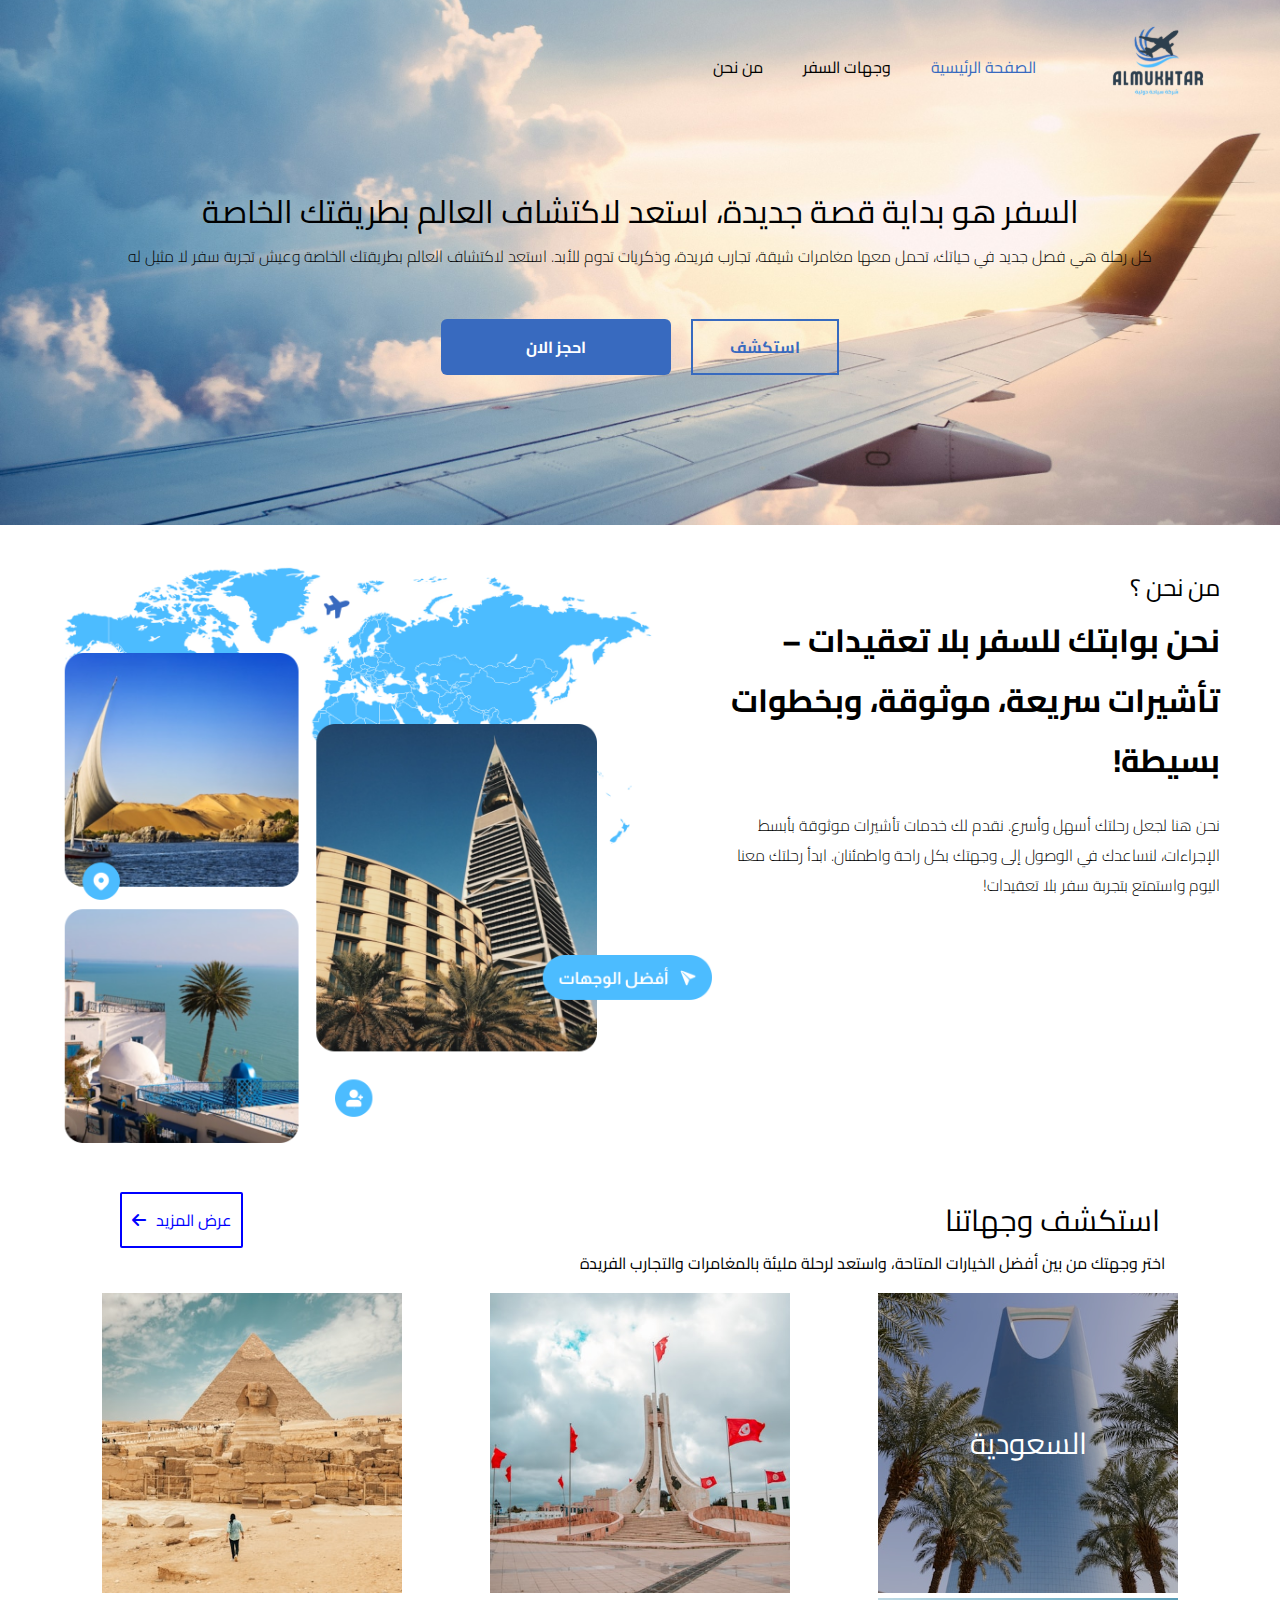
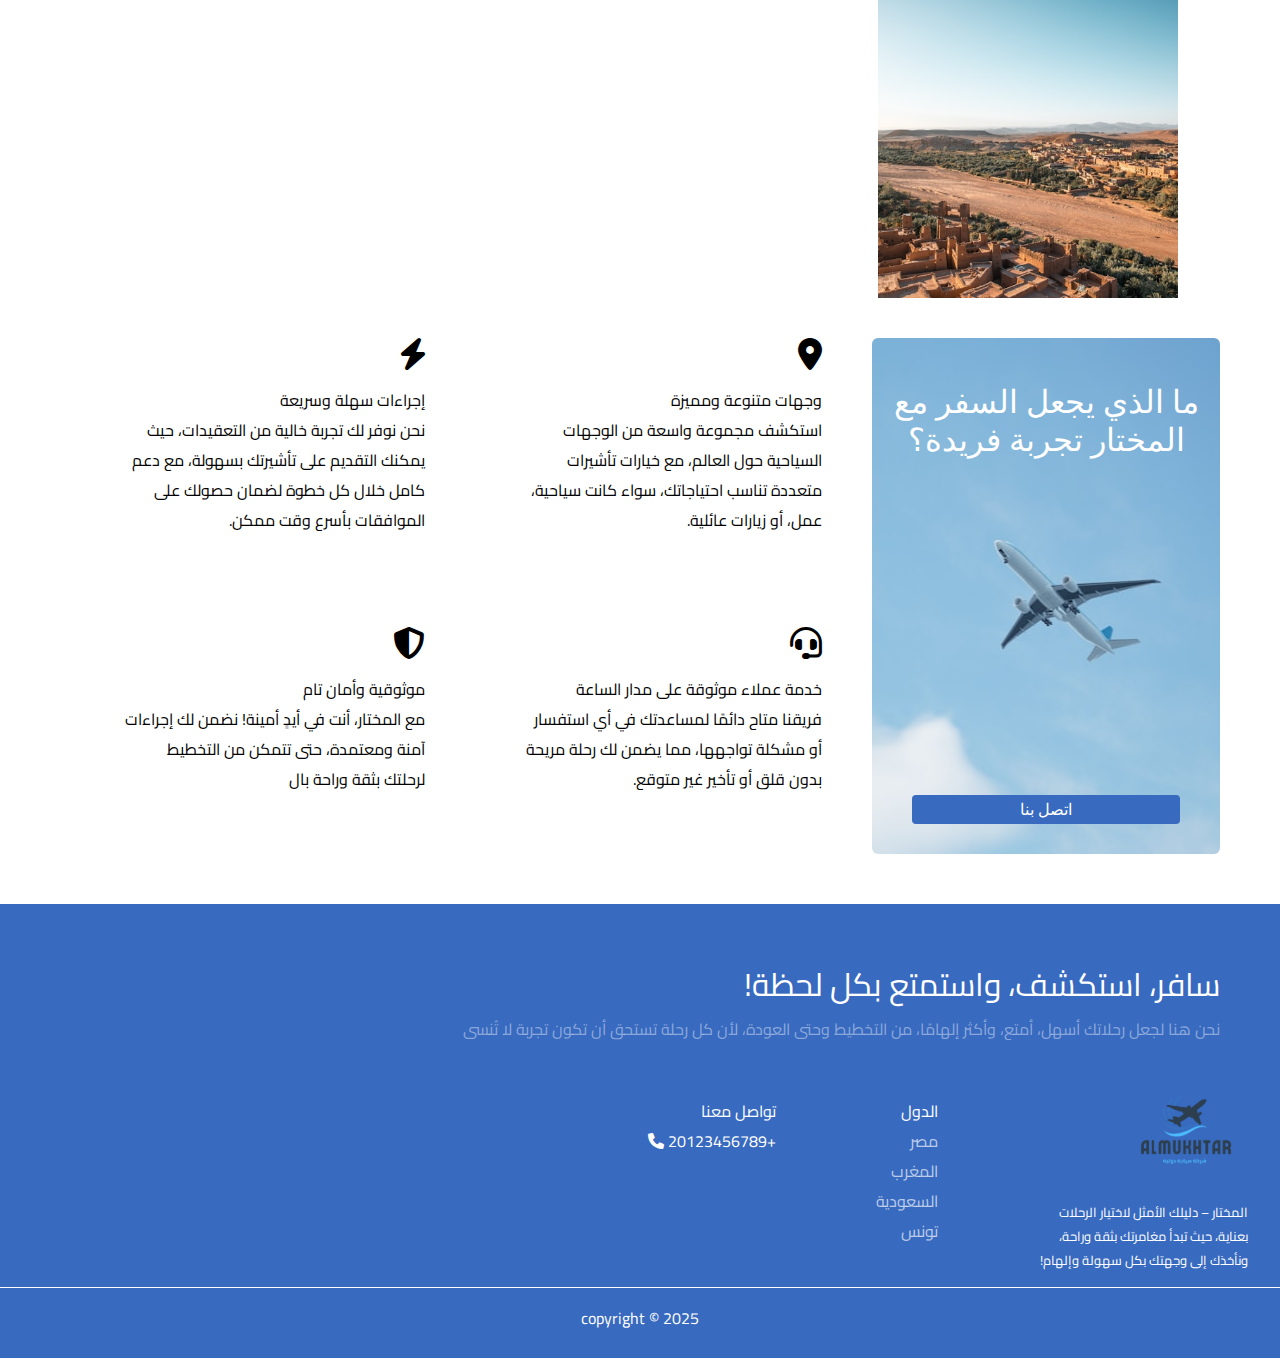
<file: index.html>
<!DOCTYPE html>
<html lang="en">
<head>
    <meta charset="UTF-8">
    <meta name="viewport" content="width=device-width, initial-scale=1.0">
    <!-- impart fontawsome from cdnsjs -->
    <link rel="stylesheet" href="https://cdnjs.cloudflare.com/ajax/libs/font-awesome/6.0.0-beta3/css/all.min.css">
    <!-- import jquery from cdnjs -->
    <script src="https://cdnjs.cloudflare.com/ajax/libs/jquery/3.6.0/jquery.min.js"></script>
    <link rel="stylesheet" href="style/style.css">
    <title>Almukhtar</title>
</head>
<body>
    <main>
      <section class="landing">
        <header style="direction: rtl;">
            <div class="logo">
            <img src="images/logo.svg" width="124px" height="124px" alt="logo image header">
            </div>
            <div class="bars-container"><button class="btn-bars"><i class="fas fa-bars"></i></button></div>
            <ul class="nav">
                <li><a class="active href="#">الصفحة الرئيسية</a></li>
                <li><a href="#viewus">وجهات السفر</a></li>
                <li><a href="#about">من نحن</a></li>
              
            </ul>
         </header>
         <div class="menu">
            <ul>
                <li><a href="#home" class="active">الصفحة الرئيسية</a></li>
                <li><a href="#destinations">وجهات السفر</a></li>

                <li><a href="#about">من نحن</a></li>
               
            </ul>
         </div>
         <div class="content">
            <h1>السفر هو بداية قصة جديدة، استعد لاكتشاف العالم بطريقتك الخاصة</h1>
            <p>كل رحلة هي فصل جديد في حياتك، تحمل معها مغامرات شيقة، تجارب فريدة، وذكريات تدوم للأبد. استعد لاكتشاف العالم بطريقتك الخاصة وعيش تجربة سفر لا مثيل له</p>
        </div>
        <div class="landing-buttons">
            <a href="#destinations" class="btn btn-explore">احجز الان</a>
            <a href="#viewus" class="btn btn-search">استكشف</a>
        </div>
      </section>
      <section class="section-part-2">
          <div class="image-container">
                <img src="images/explorer.png" alt="image explorer">
          </div>
          <div class="description-container">
            <p id="about">من نحن ؟</p>
            <p>نحن بوابتك للسفر بلا تعقيدات – تأشيرات سريعة، موثوقة، وبخطوات بسيطة!</p>
            <p>نحن هنا لجعل رحلتك أسهل وأسرع.
                نقدم لك خدمات تأشيرات موثوقة بأبسط الإجراءات،
                لنساعدك في الوصول إلى وجهتك بكل راحة واطمئنان.
                ابدأ رحلتك معنا اليوم واستمتع بتجربة سفر بلا تعقيدات!</p>
        </div>
      </section>
    <section class="section-part-3" style="direction: rtl;">
       <header>
        <p id="viewus">استكشف وجهاتنا</p>
        <a href="pages/country.html" class="btn btn-view-more">
            <div>عرض المزيد</div>
            <i class="fas fa-arrow-left"></i>
        </a>
       </header>
       <div class="description">
        <p>اختر وجهتك من بين أفضل الخيارات المتاحة، واستعد لرحلة مليئة بالمغامرات والتجارب الفريدة</p>
       </div>
       <div class="images-country-container">
          <div class="country">
            <div class="text-wrapper">
                <p class="text">السعودية</p>
            </div>
            <img src="images/country/sa.jpeg" alt="المملكه العربية السعودية">
          </div>
          <img src="images/country/bhren.jpeg" alt="تونس">
          <img src="images/country/eg.jpeg" alt="مصر">
          <img src="images/country/bn.jpeg" alt="البحرين">
      
        </div>
    </section>
    <section class="section-part-4">
        
    <div class="cards" style="direction: rtl; text-align: right;">
        <div class="card">
            <header style="display: flex; align-items: center; gap: 10px;"></header>
                <div class="icon">
                    <i class="fa-solid fa-location-dot"></i>
                </div>
                <div>
                    <p>وجهات متنوعة ومميزة</p>
                </div>
            </header>
            <section>
                <p>استكشف مجموعة واسعة من الوجهات السياحية حول العالم، مع خيارات تأشيرات متعددة تناسب احتياجاتك، سواء كانت سياحية، عمل، أو زيارات عائلية.</p>
            </section>
        </div>
        <div class="card">
            <header style="display: flex; align-items: center; gap: 10px;"></header>
                <div class="icon">
                    <i class="fa-solid fa-bolt"></i>
                </div>
                <div>
                    <p>إجراءات سهلة وسريعة</p>
                </div>
            </header>
            <section>
                <p>نحن نوفر لك تجربة خالية من التعقيدات، حيث يمكنك التقديم على تأشيرتك بسهولة، مع دعم كامل خلال كل خطوة لضمان حصولك على الموافقات بأسرع وقت ممكن.</p>
            </section>
        </div>
        <div class="card">
            <header style="display: flex; align-items: center; gap: 10px;"></header>
                <div class="icon">
                    <i class="fa-solid fa-headset"></i>
                </div>
                <div>
                    <p>خدمة عملاء موثوقة على مدار الساعة</p>
                </div>
            </header>
            <section>
             <p>فريقنا متاح دائمًا لمساعدتك في أي استفسار أو مشكلة تواجهها، مما يضمن لك رحلة مريحة بدون قلق أو تأخير غير متوقع.</p>
            </section>
        </div>
        <div class="card">
            <header style="display: flex; align-items: center; gap: 10px;"></header>
                <div class="icon">
                    <i class="fa-solid fa-shield"></i>
                </div>
                <div>
                   <p>موثوقية وأمان تام</p>
                </div>
            </header>
            <section>
                <p>مع المختار، أنت في أيدٍ أمينة! نضمن لك إجراءات آمنة ومعتمدة، حتى تتمكن من التخطيط لرحلتك بثقة وراحة بال</p>
            </section>
        </div>
    </div>
    <div class="main-card">
        <p>ما الذي يجعل السفر مع المختار تجربة فريدة؟</p>
        <a href="">اتصل بنا</a>
    </div>  
    </section>
    </main>
    <footer>
        <header>
            <p>سافر، استكشف، واستمتع بكل لحظة!</p>
            <p>نحن هنا لجعل رحلاتك أسهل، أمتع، وأكثر إلهامًا، من التخطيط وحتى العودة، لأن كل رحلة تستحق أن تكون تجربة لا تُنسى</p>
        </header>
        <section class="footer-sections">
            <div class="logo-section">
                <div class="logo">
                    <img src="images/logo.svg" alt="logo for website">
                </div>
                <div class="description">
                    <p>
                        المختار – دليلك الأمثل لاختيار الرحلات بعناية، حيث تبدأ مغامرتك بثقة وراحة، ونأخذك إلى وجهتك بكل سهولة وإلهام!
                    </p>
                </div>
            </div>
            <div class="menu-section">
                <div class="countries">
                    <p>الدول</p>
                    <ul>
                        <li><a href="">مصر</a></li>
                        <li><a href="">المغرب</a></li>
                        <li><a href="">السعودية</a></li>
                        <li><a href="">تونس</a></li>
                      
                    </ul>
                </div>
                <div title="contact us" class="contact">
                    <p>تواصل معنا</p>
                    <div>
                        <span>+20123456789</span>
                        <i class="fas fa-phone"></i>
                    </div>
                </div>
            </div>
        </section>
       <div class="copyright">
        <p >copyright &copy; 2025</p>
       </div>
    </footer>
    <script>
        $(document).ready(function() {
            $('.btn-bars').click(function() {
                $('.menu').slideToggle()
            });
        });
    </script>
</body>
</html>
</file>
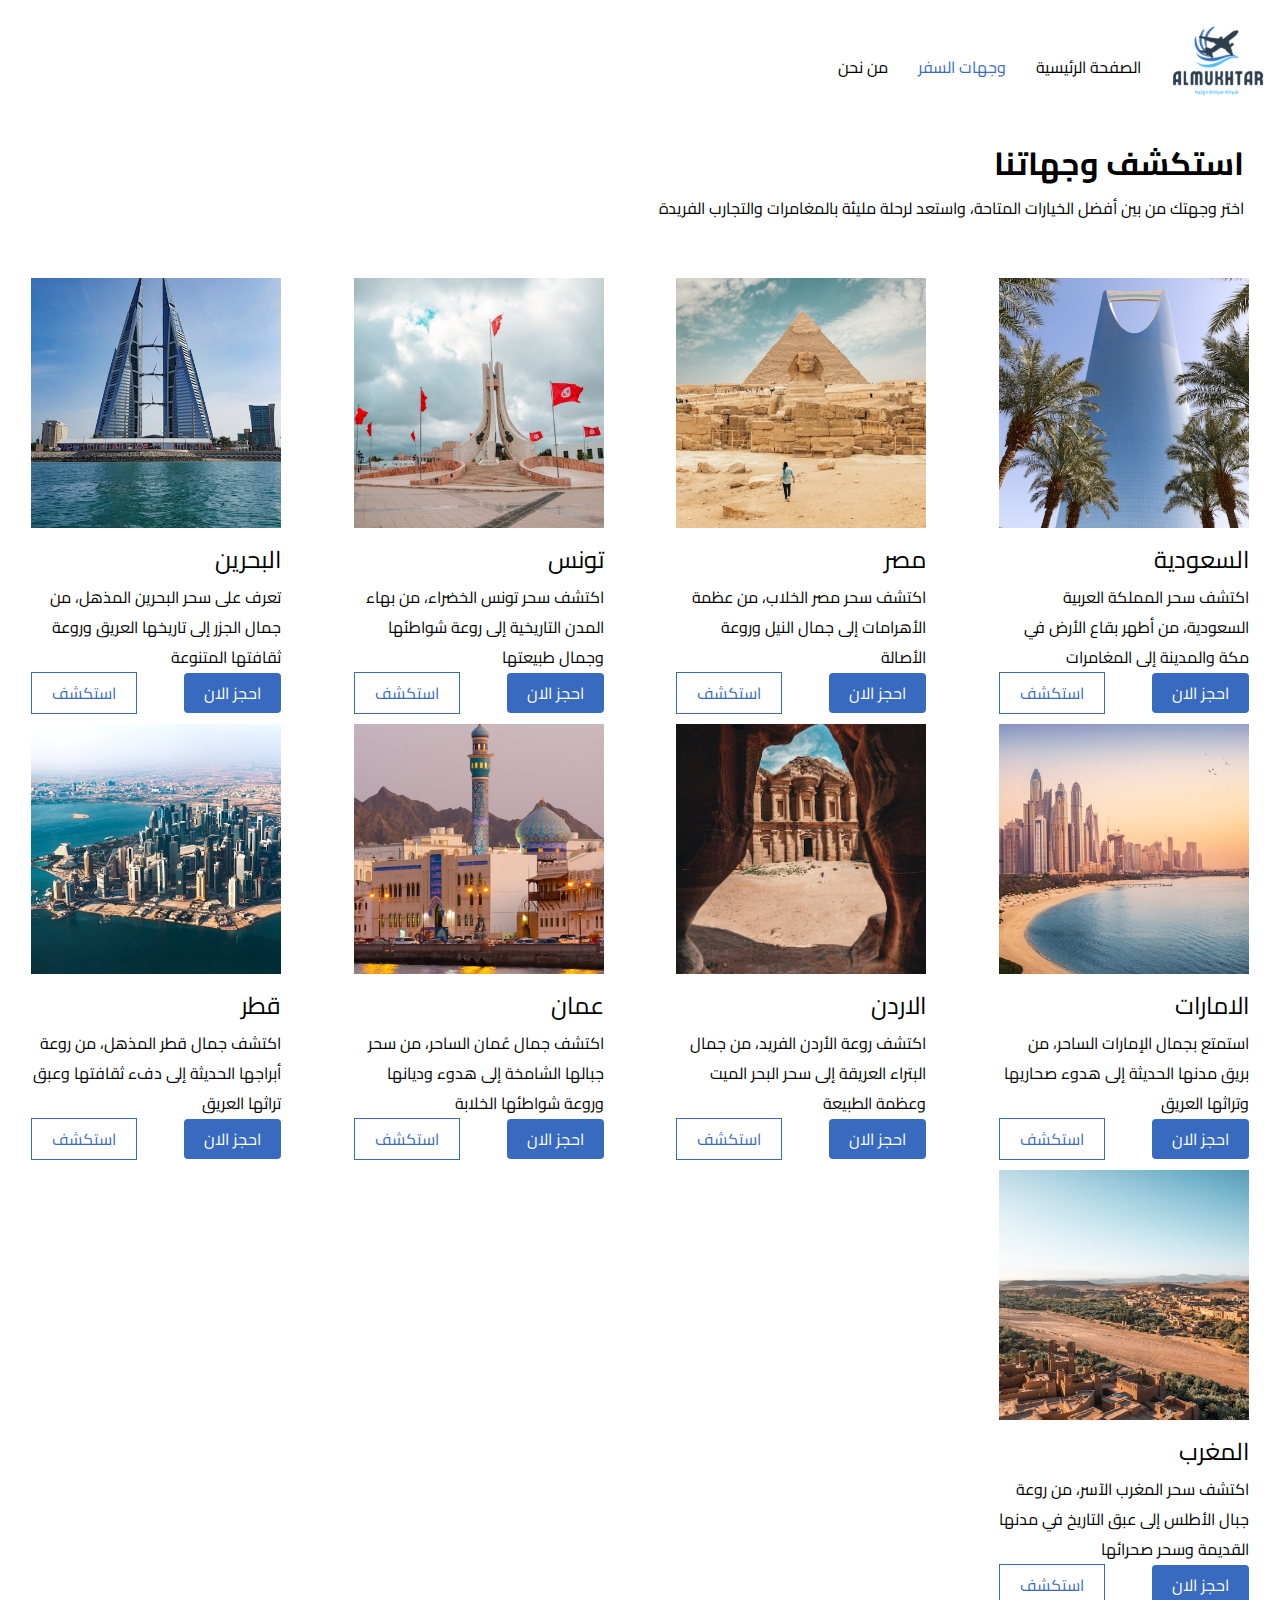
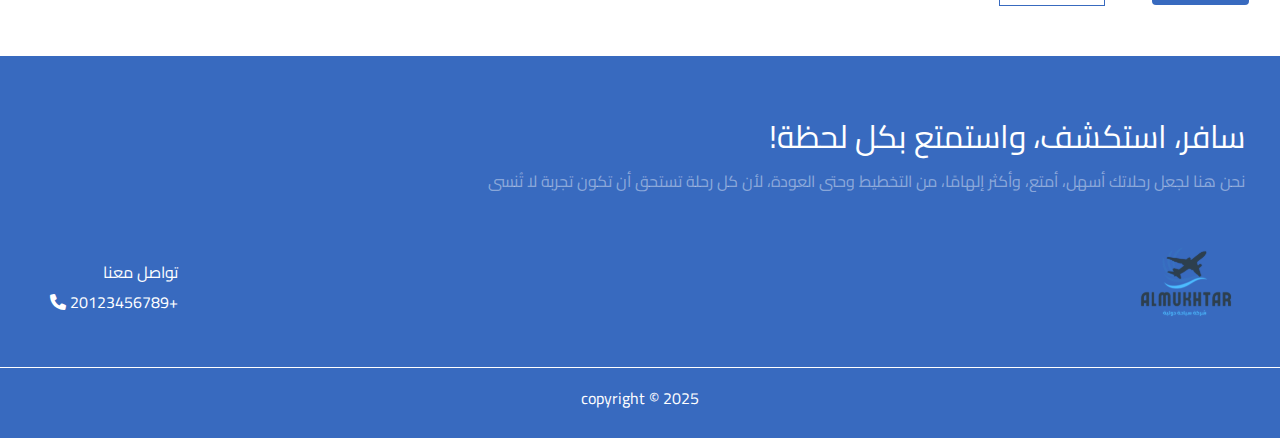
<file: pages/country.html>
<!DOCTYPE html>
<html lang="en">
<head>
    <meta charset="UTF-8">
    <meta name="viewport" content="width=device-width, initial-scale=1.0">
    <link rel="stylesheet" href="https://cdnjs.cloudflare.com/ajax/libs/font-awesome/6.0.0-beta3/css/all.min.css">
    <!-- import jquery from cdnjs -->
    <script src="https://cdnjs.cloudflare.com/ajax/libs/jquery/3.6.0/jquery.min.js"></script>
    <link rel="stylesheet" href="../style/country.css">
    <title>وجهات السفر</title>
</head>
<body>
<div class="main-container" style="direction: rtl;">
    <nav class="navbar">
        <div class="logo">
            <img src="../images/logo.svg" alt="logo for website">
        </div>
        <div class="bars-container">
            <button><i class="fas fa-bars"></i></button>
        </div>
        <ul class="navbar-list">
            <li><a  href="#home">الصفحة الرئيسية</a></li>
            <li><a class="active" href="#destinations">وجهات السفر</a></li>
            <li><a href="../index.html#about">من نحن</a></li>
        </ul>
    </nav>
    <div class="menu">
        <ul>
            <li><a href="../index.html" >الصفحة الرئيسية</a></li>
            <li><a href="#destinations" class="active">وجهات السفر</a></li>
            <li><a href="../index.html#about">من نحن</a></li>

        </ul>
     </div>
    <section class="header">
        <h1>استكشف وجهاتنا </h1>
        <p>اختر وجهتك من بين أفضل الخيارات المتاحة، واستعد لرحلة مليئة بالمغامرات والتجارب الفريدة</p>
    </section>
    <section class="cards">
        <div class="card">
            <div class="image">
                <img src="../images/country/sa.jpeg" alt="">
            </div>
            <div class="content">
                <p class="title">السعودية</p>
                <p>اكتشف سحر المملكة العربية السعودية، من أطهر بقاع الأرض في مكة والمدينة إلى المغامرات</p>
            </div>
            <div class="buttons">
                <a href="">احجز الان</a>
                <a href="">استكشف</a>
            </div>
        </div>
        <div class="card">
            <div class="image">
                <img src="../images/country/eg.jpeg" alt="مصر">
            </div>
            <div class="content">
                <p class="title">مصر</p>
                <p>اكتشف سحر مصر الخلاب، من عظمة الأهرامات إلى جمال النيل وروعة الأصالة</p>
            </div>
            <div class="buttons">
                <a href="">احجز الان</a>
                <a href="explorer.html">استكشف</a>
            </div>
        </div>
        <div class="card">
            <div class="image">
                <img src="../images/country/bhren.jpeg" alt="">
            </div>
            <div class="content">
                <p class="title">تونس</p>
                <p>اكتشف سحر تونس الخضراء، من بهاء المدن التاريخية إلى روعة شواطئها وجمال طبيعتها</p>
            </div>
            <div class="buttons">
                <a href="">احجز الان</a>
                <a href="">استكشف</a>
            </div>
        </div>
        <div class="card">
            <div class="image">
                <img src="../images/country/elbahreen.jpeg" alt="">
            </div>
            <div class="content">
                <p class="title">البحرين</p>
                <p>تعرف على سحر البحرين المذهل، من جمال الجزر إلى تاريخها العريق وروعة ثقافتها المتنوعة</p>
            </div>
            <div class="buttons">
                <a href="">احجز الان</a>
                <a href="">استكشف</a>
            </div>
        </div>
        <div class="card">
            <div class="image">
                <img src="../images/country/emarte.jpeg" alt="">
            </div>
            <div class="content">
                <p class="title">الامارات</p>
               <p>استمتع بجمال الإمارات الساحر، من بريق مدنها الحديثة إلى هدوء صحاريها وتراثها العريق</p>
            </div>
            <div class="buttons">
                <a href="">احجز الان</a>
                <a href="">استكشف</a>
            </div>
        </div>
        <div class="card">
            <div class="image">
                <img src="../images/country/jurdon.jpeg" alt="">
            </div>
            <div class="content">
                <p class="title">الاردن</p>
              <p>اكتشف روعة الأردن الفريد، من جمال البتراء العريقة إلى سحر البحر الميت وعظمة الطبيعة</p>
            </div>
            <div class="buttons">
                <a href="">احجز الان</a>
                <a href="">استكشف</a>
            </div>
        </div>
        <div class="card">
            <div class="image">
                <img src="../images/country/oman.jpeg" alt="">
            </div>
            <div class="content">
                <p class="title">عمان</p>
                <p>اكتشف جمال عُمان الساحر، من سحر جبالها الشامخة إلى هدوء وديانها وروعة شواطئها الخلابة</p>
            </div>
            <div class="buttons">
                <a href="">احجز الان</a>
                <a href="">استكشف</a>
            </div>
        </div>
        <div class="card">
            <div class="image">
                <img src="../images/country/qatar.jpeg" alt="">
            </div>
            <div class="content">
                <p class="title">قطر</p>
               <p>اكتشف جمال قطر المذهل، من روعة أبراجها الحديثة إلى دفء ثقافتها وعبق تراثها العريق</p>
            </div>
            <div class="buttons">
                <a href="">احجز الان</a>
                <a href="">استكشف</a>
            </div>
        </div>
        <div class="card">
            <div class="image">
                <img src="../images/country/bn.jpeg" alt="">
            </div>
            <div class="content">
                <p class="title">المغرب</p>
                <p>اكتشف سحر المغرب الآسر، من روعة جبال الأطلس إلى عبق التاريخ في مدنها القديمة وسحر صحرائها</p>
            </div>
            <div class="buttons">
                <a href="">احجز الان</a>
                <a href="">استكشف</a>
            </div>
        </div>
    </section>
    <footer>
        <header>
            <p>سافر، استكشف، واستمتع بكل لحظة!</p>
            <p>نحن هنا لجعل رحلاتك أسهل، أمتع، وأكثر إلهامًا، من التخطيط وحتى العودة، لأن كل رحلة تستحق أن تكون تجربة لا تُنسى</p>
        </header>
        <section class="footer-sections">
            <div class="logo-section">
                <div class="logo">
                    <img src="../images/logo.svg" alt="logo for website">
                </div>
                <div class="description">
                   
                </div>
            </div>
            <div class="menu-section">
              
                <div title="contact us" class="contact">
                    <p>تواصل معنا</p>
                    <div>
                        <span>+20123456789</span>
                        <i class="fas fa-phone"></i>
                    </div>
                </div>
            </div>
        </section>
       <div class="copyright">
        <p >copyright &copy; 2025</p>
       </div>
    </footer>
</div>
<script>
    $(document).ready(function() {
        $('.bars-container button').click(function() {
            $('.menu').slideToggle();
        });
    });
</script>
</body>
</html>
</file>
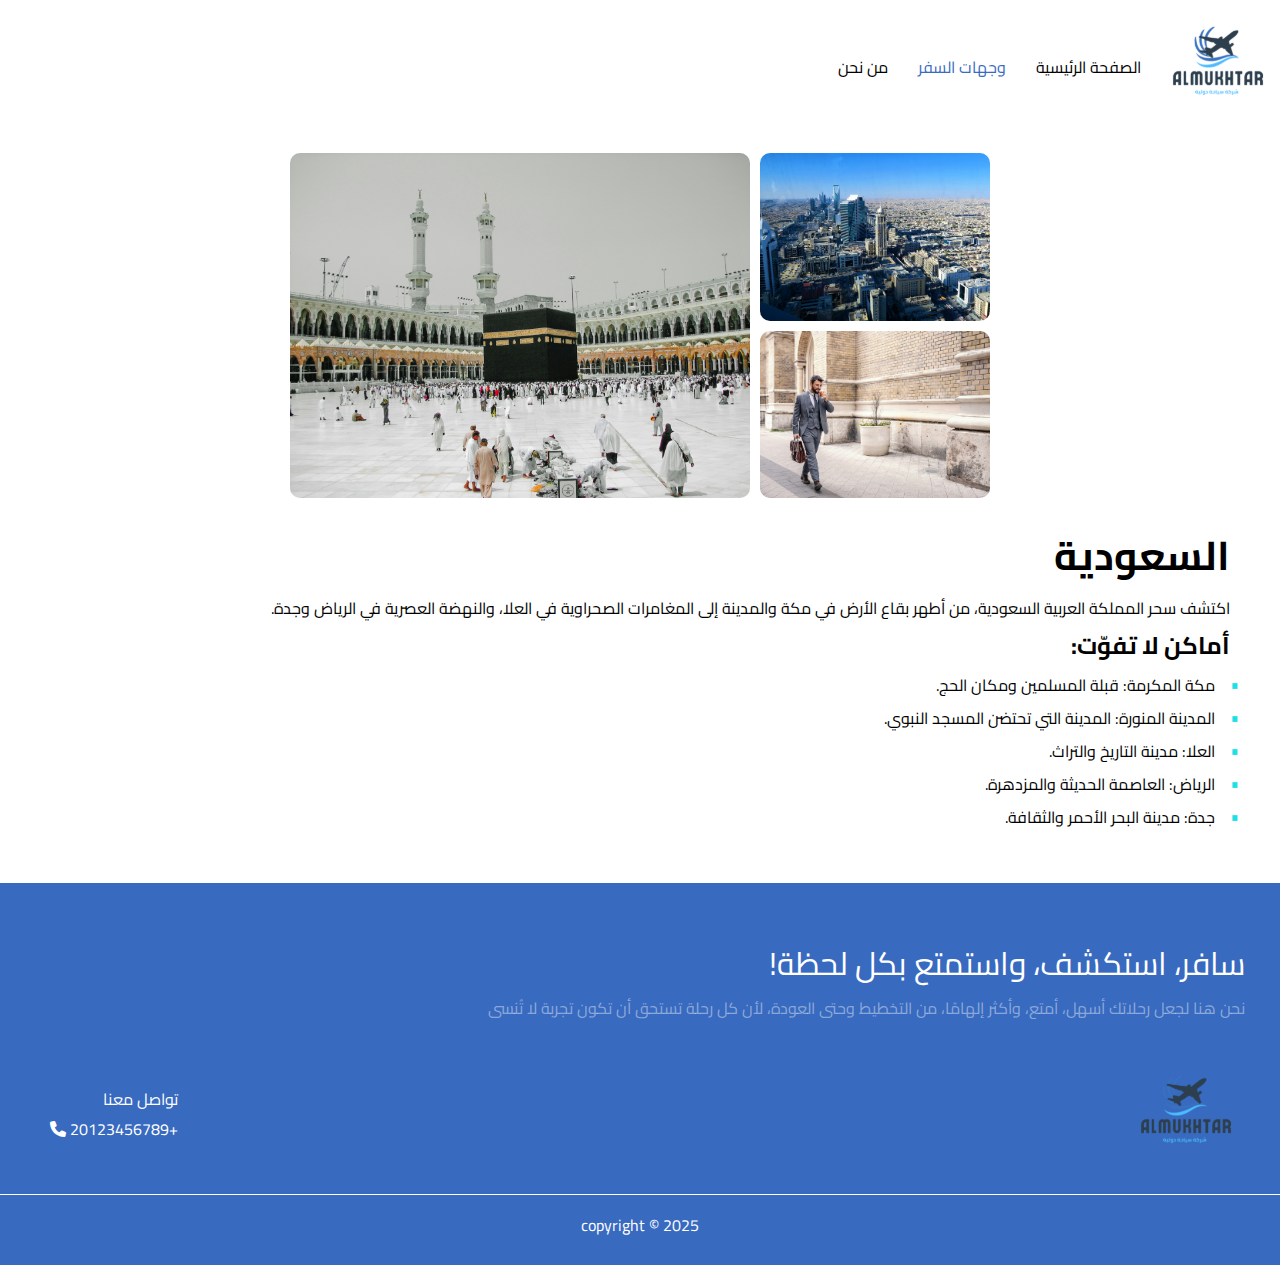
<file: pages/explorer.html>
<!DOCTYPE html>
<html lang="en">
<head>
    <meta charset="UTF-8">
    <meta name="viewport" content="width=device-width, initial-scale=1.0">
    <link rel="stylesheet" href="../style/country.css">
    <!-- import font awsome and jquery from cdnjs -->
    <link rel="stylesheet" href="https://cdnjs.cloudflare.com/ajax/libs/font-awesome/6.0.0-beta3/css/all.min.css">
    <script src="https://cdnjs.cloudflare.com/ajax/libs/jquery/3.6.0/jquery.min.js"></script>
    <title>السعودية</title>
</head>
<body>
    <div class="main-container" style="direction: rtl;">
        <nav class="navbar">
            <div class="logo">
                <img src="../images/logo.svg" alt="logo for website">
            </div>
            <div class="bars-container">
                <button><i class="fas fa-bars"></i></button>
            </div>
            <ul class="navbar-list">
                <li><a  href="#home">الصفحة الرئيسية</a></li>
                <li><a class="active" href="#destinations">وجهات السفر</a></li>
                <li><a href="../index.html#about">من نحن</a></li>
            </ul>
        </nav>
        <div class="menu">
            <ul>
                <li><a href="../index.html" >الصفحة الرئيسية</a></li>
                <li><a href="#destinations" class="active">وجهات السفر</a></li>
                <li><a href="../index.html#about">من نحن</a></li>
    
            </ul>
         </div>
         <section class="gallery">
           <img class="image right" src="../images/view/img1.jpeg" alt="">
           <img class="image top-left" src="../images/view/img2.jpeg" alt="">
           <img class="image bottom-left" src="../images/view/img3.jpeg" alt="">
         </section>
        <section class="description">
           <h1 class="title">السعودية</h1>
           <p>اكتشف سحر المملكة العربية السعودية، من أطهر بقاع الأرض في مكة والمدينة إلى المغامرات الصحراوية في العلا، والنهضة العصرية في الرياض وجدة.</p>
        <h2 class="sub-title"> أماكن لا تفوّت:</h2>
        <ul class="places">
            <li>مكة المكرمة: قبلة المسلمين ومكان الحج.</li>
            <li>المدينة المنورة: المدينة التي تحتضن المسجد النبوي.</li>
            <li>العلا: مدينة التاريخ والتراث.</li>
            <li>الرياض: العاصمة الحديثة والمزدهرة.</li>
            <li>جدة: مدينة البحر الأحمر والثقافة.</li>
        </ul>
        </section>
    
    </div>
    <footer>
        <header>
            <p>سافر، استكشف، واستمتع بكل لحظة!</p>
            <p>نحن هنا لجعل رحلاتك أسهل، أمتع، وأكثر إلهامًا، من التخطيط وحتى العودة، لأن كل رحلة تستحق أن تكون تجربة لا تُنسى</p>
        </header>
        <section class="footer-sections">
            <div class="logo-section">
                <div class="logo">
                    <img src="../images/logo.svg" alt="logo for website">
                </div>
              
            </div>
            <div class="menu-section">
              
                <div title="contact us" class="contact">
                    <p>تواصل معنا</p>
                    <div>
                        <span>+20123456789</span>
                        <i class="fas fa-phone"></i>
                    </div>
                </div>
            </div>
        </section>
       <div class="copyright">
        <p >copyright &copy; 2025</p>
       </div>
    </footer>
    <script>
        $(document).ready(function() {
            $('.bars-container button').click(function() {
                $('.menu').slideToggle();
            });
        });
    </script>
</body>
</html>
</file>
<file: style/style.css>
/* css font */
@import url('https://fonts.googleapis.com/css2?family=Almarai:wght@300;400;700;800&family=Cairo:wght@200..1000&display=swap');
* {
    margin: 0;
    padding: 0;
    box-sizing: border-box;
    scroll-behavior: smooth;

}

a {
    text-decoration: none;
    color: #000;
}
a.active{
    color: #386ABF;
}
.content,header,.btn,.section-part-2,.section-part-3{
    font-family: "Cairo", sans-serif;
    font-optical-sizing: auto;
    font-style: normal;
    font-variation-settings:
      "slnt" 0;
}

header{
    display: flex;
    margin: 0 60px;
    
}

header ul {
    display: flex;
    justify-content: space-between;
    align-items: center;
    padding: 0 40px;
    list-style: none;
    flex-wrap: wrap;
}
header ul li {
    margin: 0 20px;
}
/* nav */

section.landing{
    background-image: url('../images/landing-bg.jpeg');
    background-size: cover;
    background-repeat: no-repeat;
    background-position: center;
}
.content h1{
    font-weight: 400;
}
.content p{
    font-weight: 300;
}
.content{
    display: flex;
    flex-direction: column;
    justify-content: center;
    align-items: center;
    text-align: center;
    margin: 48px 60px;
   
}
.btn {
    background-color: #000;
    color: #fff;
    font-weight: 700;
    transition: all .3s ease-in-out;
}
.btn {
    display: flex;
    justify-content: center;
    align-items: center;
}
.btn-explore {
    background-color: #386ABF;
    border-radius: 6px;
    width: 230px;
    height: 56px;
    
}
.btn-search {
    background-color: transparent;
    border: 2px solid #386ABF;
    color: #386ABF;
    width: 148px;
    height: 56px;
    text-align: center;
}
.landing-buttons{
    display: flex;
    justify-content: center;
    align-items: center;
    gap: 20px;
    padding-bottom: 150px;
}

/* section part 2 */
.section-part-2{
    display: flex;
    justify-content: space-between;
    margin-top: 40px;
    margin-left: 60px;
    margin-right: 60px;
}
.section-part-2 .image-container img{
    max-width: 652px;
    
}
.section-part-2 .description-container{
    direction: rtl;
}
.section-part-2 .description-container p:first-of-type{
    font-weight: 400;
    font-size: 24px;
    
}
.section-part-2 .description-container p:nth-of-type(2){
    font-weight: 700;
    font-size: 32px;
}
.section-part-2 .description-container p:last-of-type{
    font-weight: 300;
    font-size: 16px;
    margin-top: 20px;
}
.btn-bars {
    display: none;
    background-color: transparent;
    border: 0;
    outline: none;
    cursor: pointer;
    color: white;
    font-size: 30px;
}
/* menu style */
.menu{
    display: flex;
    align-items: center;
    background-color: transparent;
    padding: 15px;
    display: none;
    
}
.menu ul{
    display: flex;
    flex-direction: column;
    gap: 15px;
    list-style: none;
    width: 100%;

}
/* list item strech to screen */
.menu ul li{
    display: flex;
    justify-content: center;
    align-items: center;
    padding: 10px 20px;
    color: #000;
    font-weight: 700;
    border-radius: 6px;
    transition: all .3s ease-in-out;
    width: 100%;
    cursor: pointer;
}
.menu ul li:hover{
    background-color: #ffffff;
    color: #fff;
}

/* section 3 */
.section-part-3{
    margin-top: 40px;
    margin-left: 60px;
    margin-right: 60px;
}
.section-part-3 header p {
    font-size: 30px;
}
.section-part-3 .btn-view-more{
    color: blue;
    border: 2px solid blue;
    background-color: transparent;
    border-radius: 2px;
    padding: 5px 10px;
    cursor: pointer;
    font-weight: 400;
}
.section-part-3 .btn-view-more:hover{
    background-color: blue;
    color: white;
}
.section-part-3 .btn-view-more {
    display: flex;
    align-items: center;
}
.section-part-3 .btn-view-more i {
    margin-right: 10px;
}
.section-part-3 header{
    display: flex;
    justify-content: space-between;
}
.section-part-3 .description{
    margin-right: 55px;
}
/* image columns responsive */
.images-country-container{
    display: grid;
    gap: 5px;
    margin-top: 15px;
    grid-template-columns: repeat(auto-fit,minmax(300px,1fr));
    place-items: center;
}
.images-country-container img{
    width: 300px;
    height: 300px;
    object-fit: cover;
    object-position: center;
}
.images-country-container .country {
    position: relative;
    display: flex;
    justify-content: center;
    align-items: center;
}
.images-country-container .text-wrapper{
    position: absolute;
    background-color: rgba(2, 2, 2, 0.267);
    width: 100%;
    height: 100%;
    display: flex;
    justify-content: center;
    align-items: center;
}
.images-country-container .country .text{
    position: absolute;
    color: white;
    font-size: 30px;

}
/* section 4 */
.section-part-4{
    margin-top: 40px;
    margin-left: 60px;
    margin-right: 60px;
}
.section-part-4{
    display: flex;
    justify-content: space-between;
}
/* cards */
.main-card{
    background-image: url("../images/plain.jpeg");
    background-repeat: no-repeat;
    background-position: center;
    height: 516px;
    width: 415px;
    display: flex;
    flex-direction: column;
    justify-content: space-between;
    align-items: center;
    border-radius: 6px;
    padding-bottom: 30px;
}
.main-card a{
    background-color: #386ABF;
    color: white;
    outline: none;
    border-radius: 4px;
    border: 0;
    width: 268px;
    padding: 5px;
    text-align: center;
}
.main-card p {
    font-size: 32px;
    color: white;
    margin-top: 45px;
    text-align: center;
   
}
.cards{
    display: grid;
    grid-template-rows: auto auto;
    grid-template-columns: auto auto;
    gap: 32px;
    width: 910px;
    margin-right: 50px;
}
.card{

    display: flex;
    flex-direction: column;
    font-family: "Cairo", sans-serif;
    font-optical-sizing: auto;
    font-style: normal;
    font-variation-settings:
      "slnt" 0;
}
.card header{
    display: flex;
    flex-direction: column;

}
.card .icon i {
    font-size: 32px;
    margin-bottom: 15px;
}
.card p {
    text-align: right;
    width: 300px;
}
/* footer desgin */
footer{
    background-color: #386ABF;
    color: white;
    margin-top: 50px;
    direction: rtl;
    font-family: "Cairo", sans-serif;
    font-optical-sizing: auto;
    font-style: normal;
    font-variation-settings:
      "slnt" 0;
    padding-bottom: 10px;
}
footer header{
    display: block;
    padding-top: 50px;
}
footer header p:nth-child(1){
    font-size: 32px;
    font-weight: 400;
}
footer header p:nth-child(2){
    color: rgba(255, 255, 255, 0.432);
}
footer .footer-sections{
    margin-top: 25px;
    display: flex;
    align-items: center;
}
footer .logo-section {
   width: 210px;
   font-size: 13px;
    margin-left: 100px;
    margin-right: 32px;
}
footer ul{
    list-style: none;
}
footer a{
    color: rgba(255, 255, 255, 0.671);
}
footer .menu-section{
  display: grid;
  grid-template-columns: auto auto;
}
/* override contact */
.contact {
    margin-right: 100px;
}
/* copyright */
.copyright{
    border-top: 1px solid;
    display: flex;
    justify-content: center;
    margin-top: 15px;
    padding: 15px;
}

/* response desgin here */

/* mobile app */
@media (max-width:650px){
    .images-country-container img {
        width: 400px;
        height: 400px;
    }
}
@media (max-width: 1050px) {
    header ul {
        flex-direction: column;
        align-items: center;
    }
    header ul li {
        margin: 10px 0;
    }
    .content h1{
        font-size: 32px;
    }
    .content p{
        font-size: 16px;
    }
    .btn-explore, .btn-search {
        width: 100%;
        height: 48px;
        font-size: 16px;
    }
    .section-part-2{
        flex-direction: column;
        align-items: center;
        margin-left: 20px;
        margin-right: 20px;
    }
   
    .section-part-2 .image-container img{
        max-width: 100%;
        height: auto;
    }
    .section-part-2 .description-container p:first-of-type{
        font-size: 20px;
    }
    .section-part-2 .description-container p:nth-of-type(2){
        font-size: 28px;
    }
    .section-part-2 .description-container p:last-of-type{
        font-size: 14px;
    }
    .landing-buttons{
        flex-direction: column;
        gap: 10px;
        margin: 15px 30px;
    }
    .btn-bars{
        display: block;
    }
    .nav{
        display: none;
    }
    header{
        display: flex;
        align-items: center;
    }
    header .logo{
        flex: 1;
    }
    /* .images-country-container img{
        width: 400px;
        margin: 15px;
    } */
}
@media (max-width:1095px){
    .cards {
        display: flex;
        flex-direction: column;
        width: 300px;
    }
    .card {
        width: 300px;
    }
    .section-part-4 {
        align-items: center;
        flex-direction: column;
    }
    .main-card {
        margin-top: 105px;
    }
}
</file>
<file: style/country.css>
@import url('https://fonts.googleapis.com/css2?family=Almarai:wght@300;400;700;800&family=Cairo:wght@200..1000&display=swap');
* {
    margin: 0;
    padding: 0;
    box-sizing: border-box;
    outline: none;
    scroll-behavior: smooth;
    font-family: "Cairo", sans-serif;
    font-optical-sizing: auto;
    font-style: normal;
    font-variation-settings:
      "slnt" 0;
}
a {
     text-decoration: none;
     color: black;
}
ul.navbar-list {
    list-style: none;
    display: flex;
 
}
ul li{
    padding: 15px;
}
/* menu */
.menu{
    display: none;
}
/* navbar */
.navbar{
    display: flex;
    align-items: center;
}
.bars-container{
    display: none;
}
.bars-container button{
    all: initial;
    color: black;
    font-size: 25px;
    cursor: pointer;

}
a.active{
    color: #386ABF;
}
.cards{
    display: grid;
    margin-top: 55px;
    grid-template-columns: repeat(auto-fill,minmax(300px,1fr));
    gap: 10px;
    place-items: center;
    
}
.cards .card {
    width: 250px;
}
.cards .card img{
    width: 250px;
    object-fit: cover;
    object-position: center;
    height: 250px;
}
.cards .card .content p.title{
    font-size: 24px;
}
.cards .card .buttons a:nth-child(1){
    background-color: #386ABF;
    color: white;
    padding: 5px 20px;
    border-radius: 4px;
}
.cards .card .buttons{
    display: flex;
    align-items: center;
    justify-content: space-between;
}
.cards .card .buttons a:nth-child(2){
    color: #386ABF;
    border: 1.5px solid #386ABF;
    padding: 5px 20px;
}
.header {
    margin-right: 36px;
}
/* footet style */
footer{
    background-color: #386ABF;
    color: white;
    margin-top: 50px;
    direction: rtl;
    font-family: "Cairo", sans-serif;
    font-optical-sizing: auto;
    font-style: normal;
    font-variation-settings:
      "slnt" 0;
    padding-bottom: 10px;
    padding-top: 50px;
}
footer header {
    margin-right: 35px;
}
footer header p:nth-child(1){
    font-size: 32px;
    font-weight: 400;
}
footer header p:nth-child(2){
    color: rgba(255, 255, 255, 0.432);
}
footer .footer-sections{
    margin-top: 25px;
    display: flex;
    align-items: center;
}
footer .logo-section {
   width: 210px;
   font-size: 13px;
    margin-left: 100px;
    margin-right: 32px;
}
footer .menu-section{
    margin-left: 50px;
    width: 100%;
    display: flex;
    justify-content: left;
    align-items: center;
}
footer ul{
    list-style: none;
}
footer a{
    color: rgba(255, 255, 255, 0.671);
}

/* copyright */
.copyright{
    border-top: 1px solid;
    display: flex;
    justify-content: center;
    margin-top: 15px;
    padding: 15px;
}

/* copyright */
.copyright{
    border-top: 1px solid;
    display: flex;
    justify-content: center;
    margin-top: 15px;
    padding: 15px;
}

/* gallery */
.gallery{
    display: grid;
    grid-template-columns: 1fr 2fr;
    grid-template-rows: 1fr 1fr;
    gap: 10px;
    max-width: 700px;
    width: 100%;
    margin: 0 auto;
    margin-top: 20px;
    margin-bottom: 20px;
}
.gallery img{
    width: 100px;
    height: 100%;
    object-fit: cover;
    object-position: center;
}
.gallery .image{
    width: 100%;
    height: 100%;
    object-fit: cover;
    border-radius: 10px;
}
.top-left {
    grid-column: 1 / 2;
    grid-row: 1 / 2;
}
.bottom-left {
    grid-column: 1 / 2;
    grid-row: 2 / 3;
}
.right {
    grid-column: 2 / 3;
    grid-row: 1 / 3;
}
.description{
    margin-top: 10px;
    margin-right: 50px;
}
.description .title{
    font-size: 40px;
    font-weight: 700;
}
.description .places li::marker{
    content: "•";
    color: #1be0e7;
    font-size: 20px;

}
.description .places li{
    margin: 0;
    line-height: 2px;
}
/* override on footer */
.logo-section{

    display: flex;
    align-items: center;
}
/* responsive desgin */
@media (max-width:600px){
   .cards {
    margin: 10px;
   }
    .cards .card {
     width: 400px;
     height: 400px;
     
   }
   .cards .card img{
    width: 100%;
    object-position:  center;
   }
   .gallery {
    padding: 70px;
    grid-template-rows: 1fr 1fr 1fr;
    grid-template-columns: 1fr;
   }
}
@media (max-width:1050px){
    .bars-container{
        display: block;
        margin-left: 15px;
    }
    ul.navbar-list{
        display: none;
    }
    .logo {
        flex: 1;
    }
}
</file>
